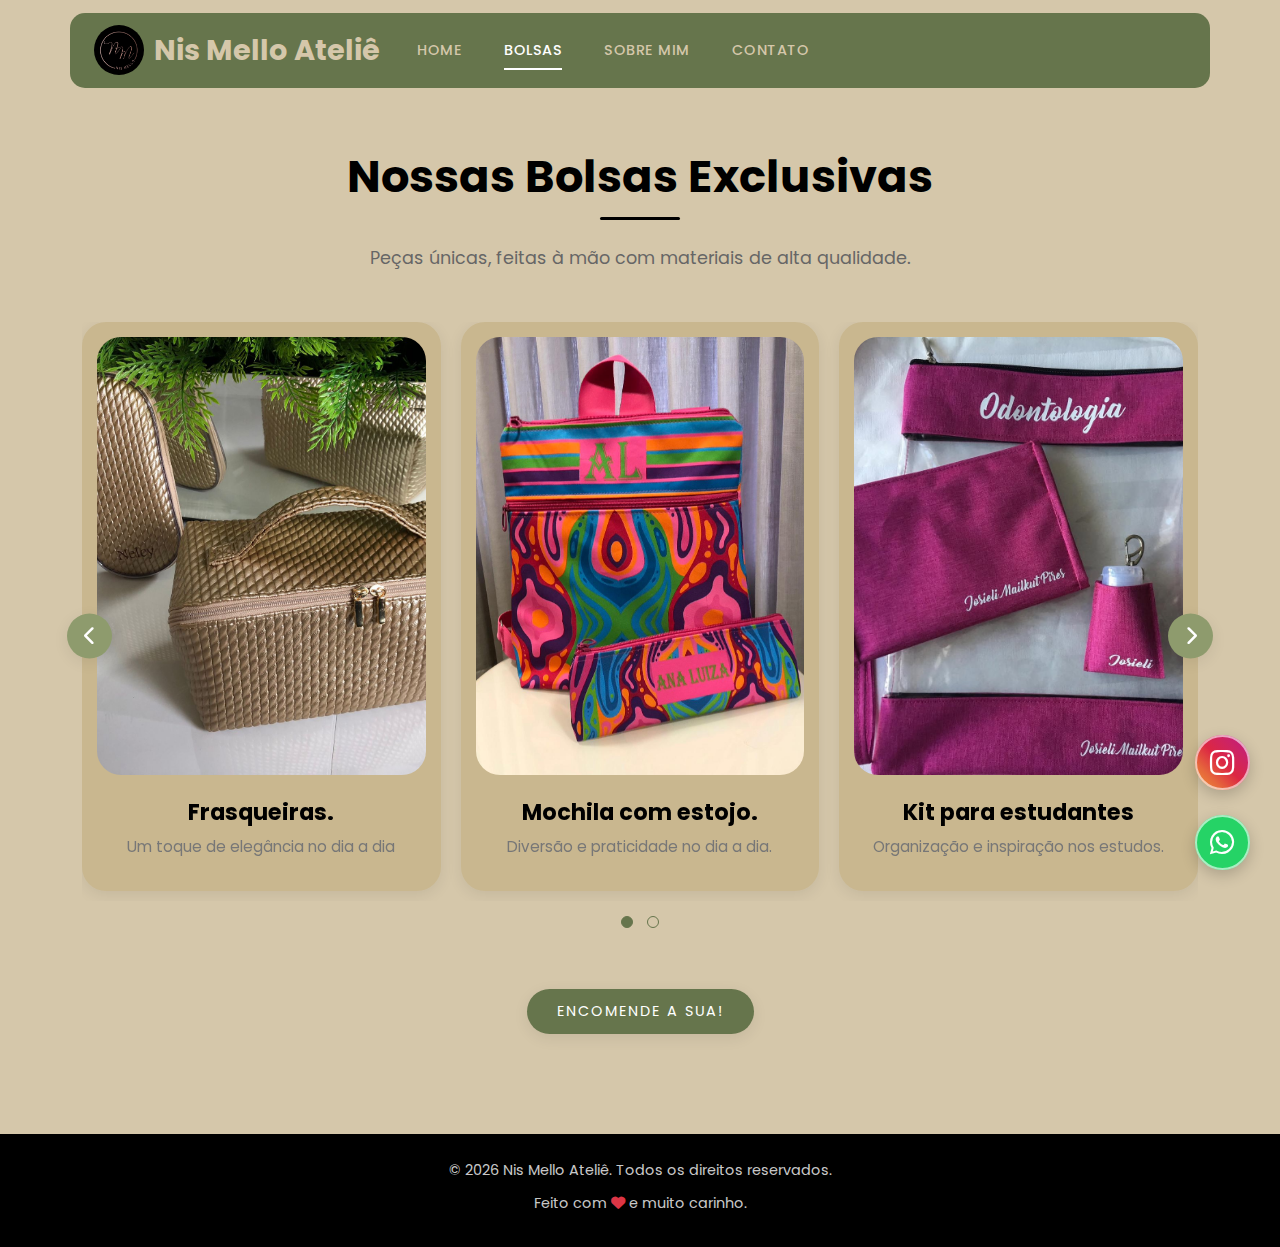
<file: bolsas.html>
<!DOCTYPE html>
<html lang="pt-BR">
<head>
    <meta charset="UTF-8">
    <meta name="viewport" content="width=device-width, initial-scale=1.0">
    <title>Bolsas - Nis Mello Ateliê</title>

    <link rel="preconnect" href="https://fonts.googleapis.com">
    <link rel="preconnect" href="https://fonts.gstatic.com" crossorigin>
    <link href="https://fonts.googleapis.com/css2?family=Poppins:wght@300;400;500;600;700&display=swap" rel="stylesheet">
    <link href="https://cdnjs.cloudflare.com/ajax/libs/bootstrap/5.3.0/css/bootstrap.min.css" rel="stylesheet">
    <link href="https://cdnjs.cloudflare.com/ajax/libs/OwlCarousel2/2.3.4/assets/owl.carousel.min.css" rel="stylesheet">
    <link href="https://cdnjs.cloudflare.com/ajax/libs/OwlCarousel2/2.3.4/assets/owl.theme.default.min.css" rel="stylesheet">
    <link rel="stylesheet" href="https://cdnjs.cloudflare.com/ajax/libs/font-awesome/6.4.0/css/all.min.css">
    <link rel="stylesheet" href="styles.css">
</head>
<body>

    <nav class="navbar navbar-expand-lg fixed-top site-navbar">
        <div class="container">
            <div class="logo-div">
                <img src="imagens/logo.jpg" alt="Logo do Ateliê" class="logo"> 
                <a class="navbar-brand font-navbar" href="index.html">Nis Mello Ateliê</a>
            </div>
            <button class="navbar-toggler" type="button" data-bs-toggle="collapse" data-bs-target="#navbarNav" aria-controls="navbarNav" aria-expanded="false" aria-label="Toggle navigation">
                <span class="navbar-toggler-icon"></span>
            </button>
            <div class="collapse navbar-collapse" id="navbarNav">
                <ul class="navbar-nav ms-auto">
                    <li class="nav-item"><a class="nav-link" href="index.html">Home</a></li>
                    <li class="nav-item"><a class="nav-link active" href="bolsas.html">Bolsas</a></li>
                    <li class="nav-item"><a class="nav-link" href="sobre.html">Sobre Mim</a></li>
                    <li class="nav-item"><a class="nav-link" href="contato.html">Contato</a></li>
                </ul>
            </div>
        </div>
    </nav>

    <main>
        <section id="bolsas" class="site-section" style="padding-top: 150px;">
            <div class="container">
                <h2 class="section-title text-center">Nossas Bolsas Exclusivas</h2>
                <p class="section-subtitle text-center">Peças únicas, feitas à mão com materiais de alta qualidade.</p>
                <div class="bag-carousel owl-carousel owl-theme mt-5">
                    <div class="item bag-item">
                        <div class="bag-img-container">
                            <img src="imagens/dourada.jpg" alt="Bolsa Elegânte 1" class="img-fluid">
                            <div class="bag-hover-overlay">
                                <h4 class="overlay-title">Frasqueira Gold</h4>
                                <p class="overlay-text">Transforme seu look com esta peça exclusiva, um toque de luxo e brilho para qualquer ocasião.</p>
                                <a href="contato.html" class="btn btn-primary-custom btn-sm">Encomendar</a>
                            </div>
                        </div>
                        <h3 class="bag-name">Frasqueiras.</h3>
                        <p class="bag-description">Um toque de elegância no dia a dia</p>
                    </div>
                    <div class="item bag-item">
                        <div class="bag-img-container">
                            <img src="imagens/mochila juvenil.jpg" alt="Bolsa Moderna 2" class="img-fluid">
                            <div class="bag-hover-overlay">
                                <h4 class="overlay-title">Mochila com estojo infatil.</h4>
                                <p class="overlay-text">O kit perfeito para a escola ou aventuras, feito para acompanhar a energia das crianças com muito estilo.</p>
                                <a href="contato.html" class="btn btn-primary-custom btn-sm">Encomendar</a>
                            </div>
                        </div>
                        <h3 class="bag-name">Mochila com estojo.</h3>
                        <p class="bag-description">Diversão e praticidade no dia a dia.</p>
                    </div>
                    <div class="item bag-item">
                        <div class="bag-img-container">
                            <img src="imagens/odonto.jpg" alt="Bolsa Artesanal 3" class="img-fluid">
                            <div class="bag-hover-overlay">
                                <h4 class="overlay-title">Kit para estudantes</h4>
                                <p class="overlay-text">Mantenha seus materiais em ordem e com acesso fácil, ideal para a rotina universitária ou cursos criativos.</p>
                                <a href="contato.html" class="btn btn-primary-custom btn-sm">Encomendar</a>
                            </div>
                        </div>
                        <h3 class="bag-name">Kit para estudantes</h3>
                        <p class="bag-description">Organização e inspiração nos estudos.</p>
                    </div>
                    <div class="item bag-item">
                        <div class="bag-img-container">
                            <img src="imagens/bolsa gpt.png" alt="Bolsa Casual 4" class="img-fluid">
                            <div class="bag-hover-overlay">
                                <h4 class="overlay-title">Bolsinha praiana</h4>
                                <p class="overlay-text">Leve a leveza e o charme da praia com você, combinando conforto e estilo em seus momentos de lazer.</p>
                                <a href="contato.html" class="btn btn-primary-custom btn-sm">Encomendar</a>
                            </div>
                        </div>
                        <h3 class="bag-name">Bolsinha para praia</h3>
                        <p class="bag-description">O essencial para um dia de sol na.</p>
                    </div>
                     <div class="item bag-item">
                        <div class="bag-img-container">
                            <img src="imagens/pascoa necessaire.jpg" alt="Bolsa Elegânte 5" class="img-fluid">
                            <div class="bag-hover-overlay">
                                <h4 class="overlay-title">Necessaire Temática</h4>
                                <p class="overlay-text">Celebre momentos únicos com esta necessaire encantadora, ideal para presentear e guardar suas memórias.</p>
                                <a href="contato.html" class="btn btn-primary-custom btn-sm">Encomendar</a>
                            </div>
                        </div>
                        <h3 class="bag-name">Necessaire Temática</h3>
                        <p class="bag-description">Um mimo especial para cada data.</p>
                    </div>
                </div>
                <div class="text-center mt-5">
                    <a href="contato.html" class="btn btn-primary-custom">Encomende a Sua!</a>
                </div>
            </div>
        </section>
    </main>

    <footer class="site-footer text-center py-4">
        <div class="container">
            <p>&copy; <span id="currentYear"></span> Nis Mello Ateliê. Todos os direitos reservados.</p>
            <p>Feito com <i class="fas fa-heart text-danger"></i> e muito carinho.</p>
        </div>
    </footer>

    <a href="https://www.instagram.com/nismelloatelie/" class="instagram-float" target="_blank" aria-label="Siga-nos no Instagram">
        <i class="fab fa-instagram"></i>
    </a>
    <a href="https://wa.me/554499629630" class="whatsapp-float" target="_blank" aria-label="Fale conosco no WhatsApp">
        <i class="fab fa-whatsapp"></i>
    </a>

    <script src="https://cdnjs.cloudflare.com/ajax/libs/jquery/3.7.1/jquery.min.js"></script>
    <script src="https://cdnjs.cloudflare.com/ajax/libs/bootstrap/5.3.0/js/bootstrap.bundle.min.js"></script>
    <script src="https://cdnjs.cloudflare.com/ajax/libs/OwlCarousel2/2.3.4/owl.carousel.min.js"></script>
    <script src="script.js"></script>
</body>
</html>
</file>
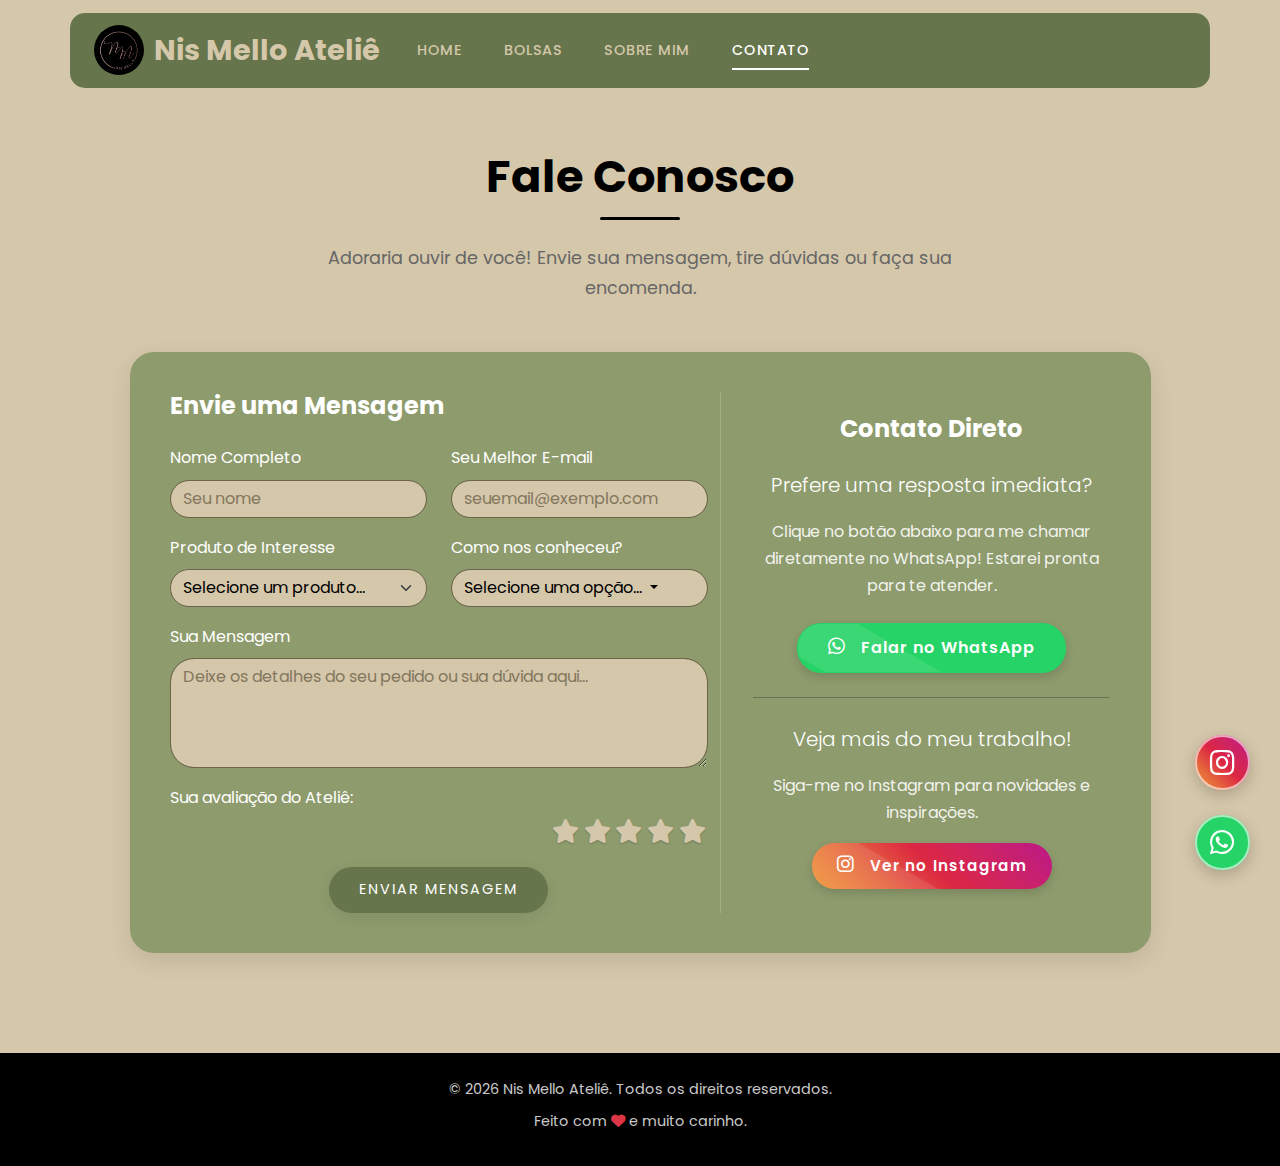
<file: contato.html>
<!DOCTYPE html>
<html lang="pt-BR">
<head>
    <meta charset="UTF-8">
    <meta name="viewport" content="width=device-width, initial-scale=1.0">
    <title>Contato - Nis Mello Ateliê</title>

    <link rel="preconnect" href="https://fonts.googleapis.com">
    <link rel="preconnect" href="https://fonts.gstatic.com" crossorigin>
    <link href="https://fonts.googleapis.com/css2?family=Poppins:wght@300;400;500;600;700&display=swap" rel="stylesheet">
    <link href="https://cdnjs.cloudflare.com/ajax/libs/bootstrap/5.3.0/css/bootstrap.min.css" rel="stylesheet">
    <link href="https://cdnjs.cloudflare.com/ajax/libs/OwlCarousel2/2.3.4/assets/owl.carousel.min.css" rel="stylesheet">
    <link href="https://cdnjs.cloudflare.com/ajax/libs/OwlCarousel2/2.3.4/assets/owl.theme.default.min.css" rel="stylesheet">
    <link rel="stylesheet" href="https://cdnjs.cloudflare.com/ajax/libs/font-awesome/6.4.0/css/all.min.css">
    <link rel="stylesheet" href="styles.css">
</head>
<body>

    <nav class="navbar navbar-expand-lg fixed-top site-navbar">
        <div class="container">
            <div class="logo-div">
                <img src="imagens/logo.jpg" alt="Logo do Ateliê" class="logo"> 
                <a class="navbar-brand font-navbar" href="index.html">Nis Mello Ateliê</a>
            </div>
            <button class="navbar-toggler" type="button" data-bs-toggle="collapse" data-bs-target="#navbarNav" aria-controls="navbarNav" aria-expanded="false" aria-label="Toggle navigation">
                <span class="navbar-toggler-icon"></span>
            </button>
            <div class="collapse navbar-collapse" id="navbarNav">
                <ul class="navbar-nav ms-auto">
                    <li class="nav-item"><a class="nav-link" href="index.html">Home</a></li>
                    <li class="nav-item"><a class="nav-link" href="bolsas.html">Bolsas</a></li>
                    <li class="nav-item"><a class="nav-link" href="sobre.html">Sobre Mim</a></li>
                    <li class="nav-item"><a class="nav-link active" href="contato.html">Contato</a></li>
                </ul>
            </div>
        </div>
    </nav>

    <main>
        <section id="contato" class="site-section" style="padding-top: 150px;">
            <div class="container">
                <h2 class="section-title text-center">Fale Conosco</h2>
                <p class="section-subtitle text-center">Adoraria ouvir de você! Envie sua mensagem, tire dúvidas ou faça sua encomenda.</p>
        
                <div class="row justify-content-center mt-5">
                    <div class="col-lg-11">
                        <div class="unified-contact-block">
                            <div class="row align-items-stretch">
                                <div class="col-lg-7">
                                    <form id="contactForm" action="https://formsubmit.co/neusavmll@gmail.com" method="POST">
                                        <h3 class="form-section-title mb-4">Envie uma Mensagem</h3>
                                        <div class="row">
                                            <div class="col-md-6 mb-3">
                                                <label for="nome" class="form-label">Nome Completo</label>
                                                <input type="text" class="form-control" id="nome" name="nome" placeholder="Seu nome" required>
                                            </div>
                                            <div class="col-md-6 mb-3">
                                                <label for="email" class="form-label">Seu Melhor E-mail</label>
                                                <input type="email" class="form-control" id="email" name="email" placeholder="seuemail@exemplo.com" required>
                                            </div>
                                        </div>
                                        <div class="row">
                                            <div class="col-md-6 mb-3">
                                                <label for="produtoInteresse" class="form-label">Produto de Interesse</label>
                                                <select id="produtoInteresse" name="produto_interesse" class="form-select">
                                                    <option selected>Selecione um produto...</option>
                                                    <option>Frasqueira</option>
                                                    <option>Mochila com estojo</option>
                                                    <option>Kit para estudantes</option>
                                                    <option>Bolsinha para praia</option>
                                                    <option>Necessaire Temática</option>
                                                    <option>Outro (especificar na mensagem)</option>
                                                </select>
                                            </div>
                                            <div class="col-md-6 mb-3">
                                                <label class="form-label">Como nos conheceu?</label>
                                                <div class="dropdown">
                                                    <button class="btn dropdown-toggle form-control text-start" type="button" id="dropdownComoConheceu" data-bs-toggle="dropdown" aria-expanded="false">
                                                        Selecione uma opção...
                                                    </button>
                                                    <ul class="dropdown-menu" aria-labelledby="dropdownComoConheceu">
                                                        <li><a class="dropdown-item" href="#">Instagram</a></li>
                                                        <li><a class="dropdown-item" href="#">Indicação de amigos</a></li>
                                                        <li><a class="dropdown-item" href="#">Outro</a></li>
                                                    </ul>
                                                </div>
                                                <input type="hidden" name="comoConheceu" id="comoConheceuInput">
                                            </div>
                                        </div>
                                        <div class="mb-3">
                                            <label for="mensagem" class="form-label">Sua Mensagem</label>
                                            <textarea class="form-control" id="mensagem" name="mensagem" rows="4" placeholder="Deixe os detalhes do seu pedido ou sua dúvida aqui..." required></textarea>
                                        </div>
                                        <div class="mb-3">
                                             <label class="form-label">Sua avaliação do Ateliê:</label>
                                             <div class="star-rating">
                                                <input type="radio" id="5-stars" name="rating" value="5" /><label for="5-stars" class="fa fa-star"></label>
                                                <input type="radio" id="4-stars" name="rating" value="4" /><label for="4-stars" class="fa fa-star"></label>
                                                <input type="radio" id="3-stars" name="rating" value="3" /><label for="3-stars" class="fa fa-star"></label>
                                                <input type="radio" id="2-stars" name="rating" value="2" /><label for="2-stars" class="fa fa-star"></label>
                                                <input type="radio" id="1-star" name="rating" value="1" /><label for="1-star" class="fa fa-star"></label>
                                             </div>
                                        </div>
                                        <div class="text-center mt-4">
                                            <button type="submit" class="btn btn-primary-custom btn-md">Enviar Mensagem</button>
                                        </div>
                                    </form>
                                    </div>
        
                                <div class="col-lg-5 direct-contact-pane">
                                    <div class="text-center">
                                        <h3 class="form-section-title mb-4">Contato Direto</h3>
                                        <p class="lead mb-3">Prefere uma resposta imediata?</p>
                                        <p class="mb-4">Clique no botão abaixo para me chamar diretamente no WhatsApp! Estarei pronta para te atender.</p>
                                        <a href="https://wa.me/554499629630" class="btn btn-success btn-lg whatsapp-button" target="_blank">
                                            <i class="fab fa-whatsapp"></i> Falar no WhatsApp
                                        </a>
                                        <hr class="my-4">
                                        <p class="lead mb-3">Veja mais do meu trabalho!</p>
                                        <p class="mb-3">Siga-me no Instagram para novidades e inspirações.</p>
                                        <a href="https://www.instagram.com/nismelloatelie/" class="btn btn-lg direct-contact-button instagram-button" target="_blank">
                                            <i class="fab fa-instagram"></i> Ver no Instagram
                                        </a>
                                    </div>
                                </div>
                            </div>
                        </div>
                    </div>
                </div>
            </div>
        </section>
    </main>

    <footer class="site-footer text-center py-4">
        <div class="container">
            <p>&copy; <span id="currentYear"></span> Nis Mello Ateliê. Todos os direitos reservados.</p>
            <p>Feito com <i class="fas fa-heart text-danger"></i> e muito carinho.</p>
        </div>
    </footer>

    <a href="https://www.instagram.com/nismelloatelie/" class="instagram-float" target="_blank" aria-label="Siga-nos no Instagram">
        <i class="fab fa-instagram"></i>
    </a>
    <a href="https://wa.me/554499629630" class="whatsapp-float" target="_blank" aria-label="Fale conosco no WhatsApp">
        <i class="fab fa-whatsapp"></i>
    </a>

    <script src="https://cdnjs.cloudflare.com/ajax/libs/jquery/3.7.1/jquery.min.js"></script>
    <script src="https://cdnjs.cloudflare.com/ajax/libs/bootstrap/5.3.0/js/bootstrap.bundle.min.js"></script>
    <script src="https://cdnjs.cloudflare.com/ajax/libs/OwlCarousel2/2.3.4/owl.carousel.min.js"></script>
    <script src="script.js"></script>
</body>
</html>
</file>
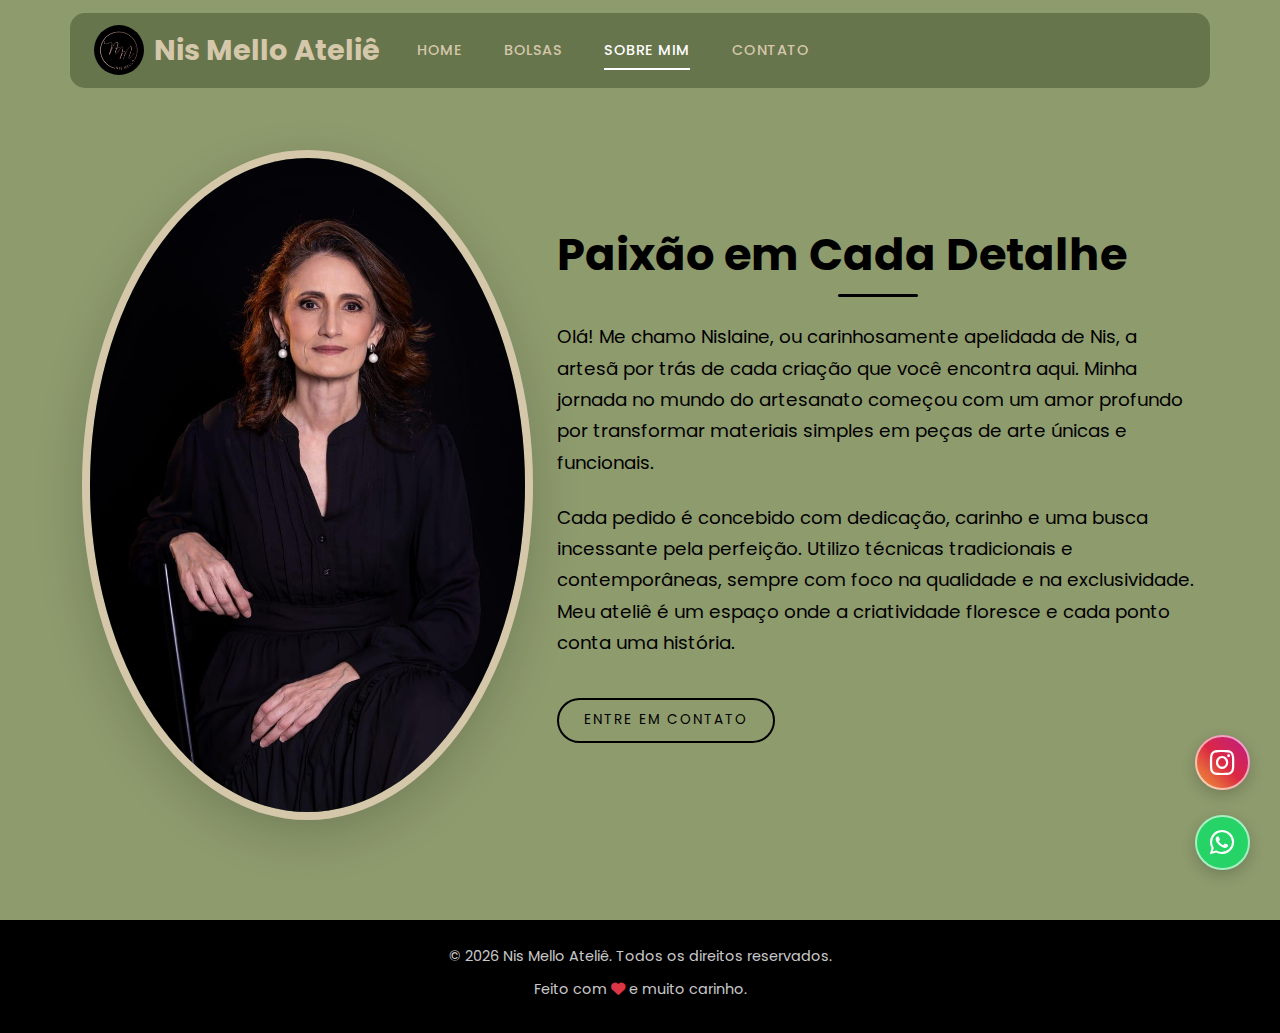
<file: sobre.html>
<!DOCTYPE html>
<html lang="pt-BR">
<head>
    <meta charset="UTF-8">
    <meta name="viewport" content="width=device-width, initial-scale=1.0">
    <title>Sobre Mim - Nis Mello Ateliê</title>

    <link rel="preconnect" href="https://fonts.googleapis.com">
    <link rel="preconnect" href="https://fonts.gstatic.com" crossorigin>
    <link href="https://fonts.googleapis.com/css2?family=Poppins:wght@300;400;500;600;700&display=swap" rel="stylesheet">
    <link href="https://cdnjs.cloudflare.com/ajax/libs/bootstrap/5.3.0/css/bootstrap.min.css" rel="stylesheet">
    <link href="https://cdnjs.cloudflare.com/ajax/libs/OwlCarousel2/2.3.4/assets/owl.carousel.min.css" rel="stylesheet">
    <link href="https://cdnjs.cloudflare.com/ajax/libs/OwlCarousel2/2.3.4/assets/owl.theme.default.min.css" rel="stylesheet">
    <link rel="stylesheet" href="https://cdnjs.cloudflare.com/ajax/libs/font-awesome/6.4.0/css/all.min.css">
    <link rel="stylesheet" href="styles.css">
</head>
<body>

    <nav class="navbar navbar-expand-lg fixed-top site-navbar">
        <div class="container">
            <div class="logo-div">
                <img src="imagens/logo.jpg" alt="Logo do Ateliê" class="logo"> 
                <a class="navbar-brand font-navbar" href="index.html">Nis Mello Ateliê</a>
            </div>
            <button class="navbar-toggler" type="button" data-bs-toggle="collapse" data-bs-target="#navbarNav" aria-controls="navbarNav" aria-expanded="false" aria-label="Toggle navigation">
                <span class="navbar-toggler-icon"></span>
            </button>
            <div class="collapse navbar-collapse" id="navbarNav">
                <ul class="navbar-nav ms-auto">
                    <li class="nav-item"><a class="nav-link" href="index.html">Home</a></li>
                    <li class="nav-item"><a class="nav-link" href="bolsas.html">Bolsas</a></li>
                    <li class="nav-item"><a class="nav-link active" href="sobre.html">Sobre Mim</a></li>
                    <li class="nav-item"><a class="nav-link" href="contato.html">Contato</a></li>
                </ul>
            </div>
        </div>
    </nav>

    <main>
        <section id="sobre" class="site-section bg-contrast" style="padding-top: 150px;">
            <div class="container">
                <div class="row align-items-center">
                    <div class="col-lg-5 text-center text-lg-start mb-4 mb-lg-0">
                        <img src="imagens/foto nis.jpg" alt="Nis Mello" class="img-fluid rounded-circle profile-image shadow-lg">
                    </div>
                    <div class="col-lg-7">
                        <h2 class="section-title">Paixão em Cada Detalhe</h2>
                        <p class="lead">Olá! Me chamo Nislaine, ou carinhosamente apelidada de Nis, a artesã por trás de cada criação que você encontra aqui. Minha jornada no mundo do artesanato começou com um amor profundo por transformar materiais simples em peças de arte únicas e funcionais.</p>
                        <p>Cada pedido é concebido com dedicação, carinho e uma busca incessante pela perfeição. Utilizo técnicas tradicionais e contemporâneas, sempre com foco na qualidade e na exclusividade. Meu ateliê é um espaço onde a criatividade floresce e cada ponto conta uma história.</p>
                        <a href="contato.html" class="btn btn-secondary-custom mt-3">Entre em Contato</a>
                    </div>
                </div>
            </div>
        </section>
    </main>
    
    <footer class="site-footer text-center py-4">
        <div class="container">
            <p>&copy; <span id="currentYear"></span> Nis Mello Ateliê. Todos os direitos reservados.</p>
            <p>Feito com <i class="fas fa-heart text-danger"></i> e muito carinho.</p>
        </div>
    </footer>

    <a href="https://www.instagram.com/nismelloatelie/" class="instagram-float" target="_blank" aria-label="Siga-nos no Instagram">
        <i class="fab fa-instagram"></i>
    </a>
    <a href="https://wa.me/554499629630" class="whatsapp-float" target="_blank" aria-label="Fale conosco no WhatsApp">
        <i class="fab fa-whatsapp"></i>
    </a>

    <script src="https://cdnjs.cloudflare.com/ajax/libs/jquery/3.7.1/jquery.min.js"></script>
    <script src="https://cdnjs.cloudflare.com/ajax/libs/bootstrap/5.3.0/js/bootstrap.bundle.min.js"></script>
    <script src="https://cdnjs.cloudflare.com/ajax/libs/OwlCarousel2/2.3.4/owl.carousel.min.js"></script>
    <script src="script.js"></script>
</body>
</html>
</file>
<file: styles.css>
@import url('https://fonts.googleapis.com/css2?family=Poppins:wght@300;400;500;600&display=swap');

:root {
    --font-primary: 'Poppins', sans-serif;
    --font-headings: 'Poppins', sans-serif;
    --color-text: #000000;
    --color-primary:#000000;
    --color-primary-darker: #6e634c;
    --color-secondary: #000000;
    --color-background: #D5C7AA;
    --color-background-contrast: #8E9B6D;
    --color-border: #8E9B6D;
    --border-radius-sm: 0.3rem;
    --border-radius-md: 1.5rem;
    --shadow-soft: 0 4px 15px rgba(0, 0, 0, 0.08);
    --shadow-medium: 0 8px 25px rgba(0, 0, 0, 0.1);
}

body {
    font-family: var(--font-primary);
    color: var(--color-text);
    background-color: var(--color-background);
    line-height: 1.7;
    font-weight: 400;
    font-size: 16px;
    overflow-x: hidden;
    scroll-behavior: smooth;
}

h1, h2, h3, h4, h5 {
    font-family: var(--font-headings);
    color: var(--color-secondary);
    font-weight: 700;
}

.logo {
    width: 50px;
    height: auto;
    border-radius: 100%;
}

.logo-div {
    display: flex;
    align-items: center;
    justify-content: center;
    gap: 10px;
}

a {
    color: var(--color-primary);
    text-decoration: none;
    transition: color 0.3s ease;
}

a:hover {
    color: var(--color-primary-darker);
    text-decoration: none;
}

img {
    max-width: 100%;
    height: auto;
}

.site-navbar {
    background-color: transparent;
    padding: 0.8rem 0;
    transition: all 0.4s ease;
}

.site-navbar.navbar-scrolled {
    background-color: transparent;
    box-shadow: var(--shadow-soft);
}

.site-navbar .container {
    background-color: #66754C;
    border-radius: 15px;
    padding: 0.5rem 1.5rem;
    transition: all 0.3s ease;
}

.site-navbar .navbar-brand {
    font-family: 'Poppins', sans-serif;
    color: #D5C7AA !important;
    font-size: 1.8rem;
    font-weight: 700;
}

.site-navbar .nav-link {
    background-color: transparent;
    border-radius: 10px;
    margin: 0 5px;
    color: #D5C7AA !important;
    font-weight: 500;
    padding: 0.8rem 1rem !important;
    position: relative;
    text-transform: uppercase;
    font-size: 0.9rem;
    letter-spacing: 0.5px;
}

.site-navbar .nav-link::after {
    content: '';
    position: absolute;
    bottom: 5px;
    left: 1rem;
    right: 1rem;
    height: 2px;
    background-color: #FFFFFF;
    transform: scaleX(0);
    transition: transform 0.3s ease-out;
}

.site-navbar .nav-link:hover::after,
.site-navbar .nav-link.active::after {
    transform: scaleX(1);
}

.site-navbar .nav-link:hover,
.site-navbar .nav-link.active {
    color: #FFFFFF !important;
}

.navbar-toggler {
    border-color: rgba(255,255,255,0.3);
    border-radius: var(--border-radius-sm);
}
.navbar-toggler-icon {
    background-image: url("data:image/svg+xml,%3csvg xmlns='http://www.w3.org/2000/svg' viewBox='0 0 30 30'%3e%3cpath stroke='%23FFFFFF' stroke-linecap='round' stroke-miterlimit='10' stroke-width='2' d='M4 7h22M4 15h22M4 23h22'/%3e%3c/svg%3e");
}

.hero-section {
    height: 100vh;
    background-repeat: no-repeat;
    background-size: cover;
    background-position: center;
    background-attachment: fixed;
    display: flex;
    align-items: center;
    justify-content: center;
    text-align: center;
    position: relative;
    color: var(--color-background);
    z-index: 0;
    overflow: hidden;
}
.hero-section::before {
    content: "";
    position: absolute;
    top: 0; left: 0; right: 0; bottom: 0;
    width: 100%;
    height: 100%;
    background: rgba(0, 0, 0, 0.35);
    backdrop-filter: blur(2px);
    -webkit-backdrop-filter: blur(3px);
    z-index: -1;
}

.hero-title {
    font-size: 4rem;
    color: var(--color-background);
    font-weight: 700;
    text-shadow: 2px 2px 8px rgba(0, 0, 0, 0.5);
    margin-bottom: 1rem;
}

.hero-subtitle {
    font-size: 1.5rem;
    font-weight: 300;
    color: rgba(255, 255, 255, 0.9);
    max-width: 600px;
    margin: 0 auto 2rem auto;
}

.btn-primary-custom {
    background-color: #66754C;
    color: #FFFFFF;
    border: 0px solid var(--color-primary);
    padding: 12px 30px;
    font-family: var(--font-headings);
    font-weight: 400;
    border-radius: var(--border-radius-md);
    text-transform: uppercase;
    letter-spacing: 2px;
    transition: all 0.3s ease;
    box-shadow: var(--shadow-soft);
    font-size: 0.9rem;
}


.btn-primary-custom:hover {
    background-color: var(--color-primary-darker);
    border-color: var(--color-primary-darker);
    color: var(--color-background);
    transform: translateY(-3px);
    box-shadow: var(--shadow-medium);
}

.btn-secondary-custom {
    background-color: transparent;
    color: var(--color-secondary);
    border: 2px solid var(--color-secondary);
    padding: 10px 25px;
    font-family: var(--font-headings);
    font-weight: 400;
    border-radius: var(--border-radius-md);
    text-transform: uppercase;
    letter-spacing: 2px;
    transition: all 0.3s ease;
    font-size: 0.85rem;
}

.btn-secondary-custom:hover {
    background-color: var(--color-secondary);
    color: #D5C7AA;
    transform: translateY(-2px);
}

.site-section {
    padding: 100px 0;
}

.bg-contrast {
    background-color: var(--color-background-contrast);
}

.section-title {
    font-size: 2.8rem;
    margin-bottom: 1.5rem;
    position: relative;
    padding-bottom: 1rem;
    color: var(--color-secondary);
}

.section-title::after {
    content: '';
    position: absolute;
    bottom: 0;
    left: 50%;
    transform: translateX(-50%);
    width: 80px;
    height: 3px;
    background-color: var(--color-primary);
    border-radius: 2px;
}
.section-title.text-start::after {
    left: 0;
    transform: translateX(0);
}

.section-subtitle {
    font-size: 1.1rem;
    color: #666;
    max-width: 700px;
    margin: 0 auto 3rem auto;
}

#bolsas .container {
    position: relative;
}

.bag-carousel .item {
    padding: 15px;
}
.bag-item {
    background-color: #c9b78f;
    border-radius: var(--border-radius-md);
    box-shadow: var(--shadow-soft);
    padding: 20px;
    text-align: center;
    transition: transform 0.3s ease, box-shadow 0.3s ease;
    margin-bottom: 10px;
    position: relative;
    overflow: hidden;
}

.bag-img-container {
    position: relative;
    overflow: hidden;
    aspect-ratio: 3/4; 
    margin-bottom: 1.5rem; 
    display: block; 
    border-radius: var(--border-radius-md);
}

.bag-img-container img {
    display: block; 
    width: 100%;
    height: 100%;
    object-fit: cover;
    transition: filter 0.3s ease, transform 0.3s ease;
}

.bag-hover-overlay {
    position: absolute;
    top: 0;
    left: 0;
    width: 100%;
    height: 100%;
    background-color: rgba(0, 0, 0, 0.7); 
    display: flex;
    flex-direction: column;
    justify-content: center;
    align-items: center;
    text-align: center;
    color: #fff; 
    opacity: 0; 
    transition: opacity 0.3s ease;
    box-sizing: border-box; 
    padding: 15px; 
    
}

.bag-img-container:hover .bag-hover-overlay {
    opacity: 1;
}

.bag-img-container:hover img {
    filter: blur(5px); 
    transform: scale(1.02);
}

.overlay-title {
    font-family: var(--font-headings);
    font-size: 1.4rem;
    color: #fff;
    margin-bottom: 0.5rem;
}

.overlay-text {
    font-size: 0.95rem;
    color: rgba(255, 255, 255, 0.9);
    margin-bottom: 1rem;
}

.bag-hover-overlay .btn-sm {
    padding: 8px 18px;
    font-size: 0.8rem;
}

.bag-item:hover {
    transform: translateY(-8px);
    box-shadow: var(--shadow-medium);
}

.bag-item img {
    margin-bottom: 1.5rem;
    aspect-ratio: 3/4;
    object-fit: cover;
}

.bag-name {
    font-size: 1.4rem;
    color: var(--color-secondary);
    margin-bottom: 0.5rem;
}

.bag-description {
    font-size: 0.95rem;
    color: #777;
}

.owl-theme .owl-dots .owl-dot.active span, 
.owl-theme .owl-dots .owl-dot:hover span {
    background: #66754C !important;
}
.owl-theme .owl-dots .owl-dot span {
    background: #D5C7AA !important;
    border: 1px solid #66754C;
    width: 12px !important;
    height: 12px !important;
    margin: 5px 7px !important;
    transition: background-color 0.3s ease;
}

.bag-carousel .owl-nav button.owl-prev,
.bag-carousel .owl-nav button.owl-next {
    position: absolute;
    top: 50%;
    transform: translateY(-50%);
    background-color: var(--color-background-contrast) !important;
    color: white !important;
    width: 45px;
    height: 45px;
    border-radius: 50% !important;
    font-size: 1.2rem !important;
    transition: all 0.3s ease;
    box-shadow: var(--shadow-soft);
    display: flex;
    align-items: center;
    justify-content: center;
}

.bag-carousel .owl-nav button.owl-prev:hover,
.bag-carousel .owl-nav button.owl-next:hover {
    background-color: var(--color-primary-darker) !important;
}

.bag-carousel .owl-nav button.owl-prev {
    left: -20px;
}

.bag-carousel .owl-nav button.owl-next {
    right: -20px;
}

.profile-image {
    border: 8px solid var(--color-background);
}

#sobre .lead {
    font-size: 1.15rem;
    color: #000000;
    margin-bottom: 1.5rem;
    font-weight: 400;
}
#sobre p:not(.lead) {
    font-size: 1.15rem;
    color: #000000;
    margin-bottom: 1.5rem;
    font-weight: 400;
}

.site-footer {
    background-color: var(--color-secondary);
    color: rgba(255,255,255,0.8);
    padding: 30px 0;
}
.site-footer p {
    margin-bottom: 0.5rem;
    font-size: 0.9rem;
}
.site-footer .fa-heart {
    color: var(--color-primary);
}
.section-divider {
    position: relative;
    width: 100%;
    height: 70px;
    overflow: hidden;
    display: block;
    margin-top: -70px;
    z-index: 1;
}

.section-divider.top {
    transform: rotate(180deg);
    margin-top: 0;
    margin-bottom: -70px;
}

.section-divider svg {
    position: absolute;
    width: 100%;
    height: 100%;
    top: 0;
    left: 0;
}

.section-divider.white svg path {
    fill: var(--color-background);
}

.section-divider.contrast svg path {
    fill: var(--color-background-contrast);
}

.section-divider.dark svg path {
    fill: var(--color-secondary);
}

.site-section {
    position: relative;
    z-index: 0;
}

.whatsapp-float, .instagram-float {
    position: fixed;
    width: 55px;
    height: 55px;
    right: 30px;
    border-radius: 50%;
    text-align: center;
    font-size: 28px;
    box-shadow: 0 5px 15px rgba(0,0,0,0.2);
    z-index: 1000;
    display: flex;
    align-items: center;
    justify-content: center;
    text-decoration: none;
    transition: transform 0.3s ease-in-out, box-shadow 0.3s ease-in-out;
}


.instagram-float {
    bottom: 110px;
    background: linear-gradient(45deg, #f09433 0%, #e6683c 25%, #dc2743 50%, #cc2366 75%, #bc1888 100%);
    color: #FFF;
}

.whatsapp-float {
    bottom: 30px;
    background-color: #25D366;
    color: #FFF;
}

.instagram-float:hover, .whatsapp-float:hover {
    transform: scale(1.15) rotate(15deg);
    box-shadow: 0 8px 20px rgba(0,0,0,0.25);
    color: #FFF;
}

.instagram-float:after, .whatsapp-float:after {
    content: "";
    position: absolute;
    width: 100%;
    height: 100%;
    border-radius: 50%;
    background-color: transparent;
    border: 2px solid rgba(255, 255, 255, 0.6);
    animation: pulse 2s infinite;
    box-sizing: border-box;
}

@keyframes pulse {
    0% {
        transform: scale(1);
        opacity: 0.8;
    }
    50% {
        transform: scale(1.2);
        opacity: 0;
    }
    100% {
        transform: scale(1);
        opacity: 0.8;
    }
}

@media (max-width: 991.98px) {
    .site-navbar .navbar-collapse {
        background-color: rgba(30, 30, 30, 0.95);
        border: none;
        box-shadow: 0 15px 40px rgba(0, 0, 0, 0.4);
        margin-top: 0.75rem;
        border-radius: var(--border-radius-md);
        
        overflow: hidden;
        max-height: 0;
        padding-top: 0;
        padding-bottom: 0;
        transition: max-height 0.4s ease-in-out;
    }

    .site-navbar .navbar-collapse.show {
        max-height: 500px;
    }
    
    .navbar-nav-wrapper {
        padding: 2rem 1.5rem;
    }

    .site-navbar .navbar-collapse.collapsing {
        transition: none; 
    }

    .site-navbar .navbar-nav .nav-item {
        margin-bottom: 0.75rem;
    }
    .site-navbar .navbar-nav .nav-item:last-child {
        margin-bottom: 0;
    }

    .site-navbar .nav-link {
        display: block;
        background-color: transparent;
        border: none;
        color: #FFFFFF !important;
        padding: 0.8rem 1rem;
        text-align: left;
        font-weight: 500;
        margin: 0;
        border-radius: var(--border-radius-md);
    }

    .site-navbar .nav-link:hover,
    .site-navbar .nav-link.active {
        background-color: rgba(255, 255, 255, 0.15);
        color: #FFFFFF !important;
        border: none;
        transform: none;
    }

    .site-navbar .nav-link::after {
        transform: scaleX(0);
    }
}

@media (max-width: 767.98px) {
    body { font-size: 15px; }
    .hero-title {
        font-size: 2.5rem;
    }
    .hero-subtitle {
        font-size: 1.1rem;
    }
    .site-section {
        padding: 60px 0;
    }
    .section-title {
        font-size: 1.8rem;
    }
    .site-navbar .navbar-brand {
        font-size: 1.3rem;
        line-height: 1.2;
    }
    .logo {
        width: 40px;
    }
    .bag-carousel .owl-nav button.owl-prev,
    .bag-carousel .owl-nav button.owl-next {
        width: 35px;
        height: 35px;
    }
    .bag-carousel .owl-nav button.owl-prev {
        left: -10px;
    }
    .bag-carousel .owl-nav button.owl-next {
        right: -10px;
    }
}

.font-navbar {
    font-family: 'Poppins', sans-serif;
}

.whatsapp-button {
    font-family: var(--font-primary);
    font-weight: 600;
    letter-spacing: 1px;
    padding: 12px 30px;
    font-size: 1rem;
    background-color: #25D366;
    border-color: #25D366;
    color: #ffffff;
    border-radius: var(--border-radius-md);
    box-shadow: 0 4px 10px rgba(0, 0, 0, 0.15);
    position: relative;
    overflow: hidden;
    transition: transform 0.3s ease, box-shadow 0.3s ease;
}

.whatsapp-button:hover {
    background-color: #1DAE56; 
    border-color: #1DAE56;
    color: #ffffff;
    transform: translateY(-5px);
    box-shadow: 0 10px 15px rgba(0, 0, 0, 0.25);
}

.whatsapp-button::before {
    content: "";
    position: absolute;
    top: -10px;
    left: -10px;
    width: 120%;
    height: 120%;
    background: rgba(255, 255, 255, 0.1);
    transform: rotate(30deg) translateY(100%);
    transition: transform 0.6s ease;
}

.whatsapp-button:hover::before {
    transform: rotate(30deg) translateY(-100%);
}

.whatsapp-button .fab {
    margin-right: 10px;
    font-size: 1.2rem;
}

.direct-contact-button {
    font-family: var(--font-primary);
    font-weight: 600;
    letter-spacing: 1px;
    padding: 12px 25px; 
    font-size: 0.95rem;
    color: #ffffff;
    text-decoration: none; 
    border: none;
    transition: background-color 0.3s ease, transform 0.2s ease;
}

.direct-contact-button:hover {
    transform: translateY(-2px); 
    color: #ffffff; 
}

.direct-contact-button .fab {
    margin-right: 10px;
    font-size: 1.2rem;
}

.instagram-button {
    background: linear-gradient(45deg, #f09433 0%, #e6683c 25%, #dc2743 50%, #cc2366 75%, #bc1888 100%);
    border-radius: var(--border-radius-md);
    box-shadow: 0 4px 10px rgba(0, 0, 0, 0.15);
    position: relative;
    overflow: hidden;
    font-weight: 600;
    transition: transform 0.3s ease, box-shadow 0.3s ease;
}

.instagram-button:hover {
    transform: translateY(-5px);
    box-shadow: 0 10px 15px rgba(0, 0, 0, 0.25);
}

.instagram-button::before {
    content: "";
    position: absolute;
    top: -10px;
    left: -10px;
    width: 120%;
    height: 120%;
    background: rgba(255, 255, 255, 0.1);
    transform: rotate(30deg) translateY(100%);
    transition: transform 0.6s ease;
}

.instagram-button:hover::before {
    transform: rotate(30deg) translateY(-100%);
}

.contact-form, .whatsapp-contact-section {
    background-color: transparent;
    box-shadow: none;
    padding: 0;
}

.unified-contact-block {
    background-color: var(--color-background-contrast);
    padding: 2.5rem;
    border-radius: var(--border-radius-md);
    box-shadow: var(--shadow-medium);
}

.unified-contact-block .form-section-title,
.unified-contact-block .form-label,
.unified-contact-block .lead {
    color: #ffffff;
}
.unified-contact-block p {
    color: rgba(255, 255, 255, 0.9);
}
.unified-contact-block hr {
    background-color: rgba(255, 255, 255, 0.2);
}

.direct-contact-pane {
    display: flex;
    flex-direction: column;
    justify-content: center;
    border-left: 1px solid rgba(255, 255, 255, 0.2);
    padding-left: 2rem;
}

.unified-contact-block .form-control,
.unified-contact-block .form-select,
.unified-contact-block .dropdown-toggle {
    background-color: var(--color-background);
    border: 1px solid var(--color-primary-darker);
    color: var(--color-secondary);
    border-radius: var(--border-radius-md);
}

.unified-contact-block .form-control:focus,
.unified-contact-block .form-select:focus,
.unified-contact-block .dropdown-toggle:focus {
    background-color: var(--color-background);
    border-color: var(--color-primary-darker);
    box-shadow: 0 0 0 0.25rem rgba(110, 99, 76, 0.3);
    color: var(--color-secondary);
}

.unified-contact-block .form-control::placeholder {
    color: var(--color-primary-darker);
    opacity: 0.8;
}

.unified-contact-block .dropdown-menu {
    background-color: var(--color-background);
    border: 1px solid var(--color-primary-darker);
}

.unified-contact-block .dropdown-item {
    color: var(--color-secondary);
}

.unified-contact-block .dropdown-item:hover {
    background-color: var(--color-primary-darker);
    color: #FFF;
}

.form-section-title {
    font-family: var(--font-headings);
    color: var(--color-secondary);
    font-size: 1.5rem;
    margin-bottom: 1rem;
}

.star-rating {
    display: flex;
    flex-direction: row-reverse;
    justify-content: flex-start;
}

.star-rating input[type="radio"] {
    display: none;
}

.star-rating label {
    font-size: 1.5rem;
    color: var(--color-background);
    cursor: pointer;
    transition: color 0.2s;
    padding: 0 0.1em;
    text-shadow: 0 1px 2px rgba(0,0,0,0.2);
}

.star-rating:not(:hover) input[type="radio"]:checked ~ label,
.star-rating:hover input[type="radio"]:hover ~ label {
    color: #ffc107;
}

.star-rating input[type="radio"]:checked ~ label {
    color: #ffc107;
}

@media (max-width: 991.98px) {
    .direct-contact-pane {
        border-left: none;
        border-top: 1px solid rgba(255, 255, 255, 0.2);
        padding-left: 0;
        padding-top: 2rem;
        margin-top: 2rem;
    }
    .unified-contact-block {
        padding: 1.5rem;
    }
}

@media (max-width: 767.98px) {
    .whatsapp-contact-section {
        margin-top: 30px;
        height: auto;
    }
    .contact-form {
        padding: 25px 15px !important;
    }
    .form-section-title {
        font-size: 1.3rem;
    }
}
#hero-video {
    position: absolute;
    top: 50%;
    left: 50%;
    transform: translate(-50%, -50%);
    min-width: 100%;
    min-height: 100%;
    width: auto;
    height: auto;
    z-index: -1;
}

.hero-section .container {
    position: relative;
    z-index: 2;
}

.hero-section::before {
    content: "";
    position: absolute;
    top: 0; left: 0; right: 0; bottom: 0;
    width: 100%;
    height: 100%;
    background: rgba(0, 0, 0, 0.35);
    backdrop-filter: blur(2px);
    -webkit-backdrop-filter: blur(3px);
    z-index: 1;
}

#loader-wrapper {
    position: fixed;
    top: 0;
    left: 0;
    width: 100%;
    height: 100%;
    background-color: var(--color-background);
    display: flex;
    justify-content: center;
    align-items: center;
    z-index: 9999;
    transition: opacity 0.75s, visibility 0.75s;
    visibility: visible;
    opacity: 1;
}

#loader-wrapper.hidden {
    opacity: 0;
    visibility: hidden;
}

.loader {
    border: 8px solid rgba(102, 117, 76, 0.2);
    border-top-color: #66754C;
    border-radius: 50%;
    width: 60px;
    height: 60px;
    animation: spin 1s linear infinite;
}

@keyframes spin {
    0% { transform: rotate(0deg); }
    100% { transform: rotate(360deg); }
}
.hero-title, .hero-subtitle {
    opacity: 0;
}
</file>
